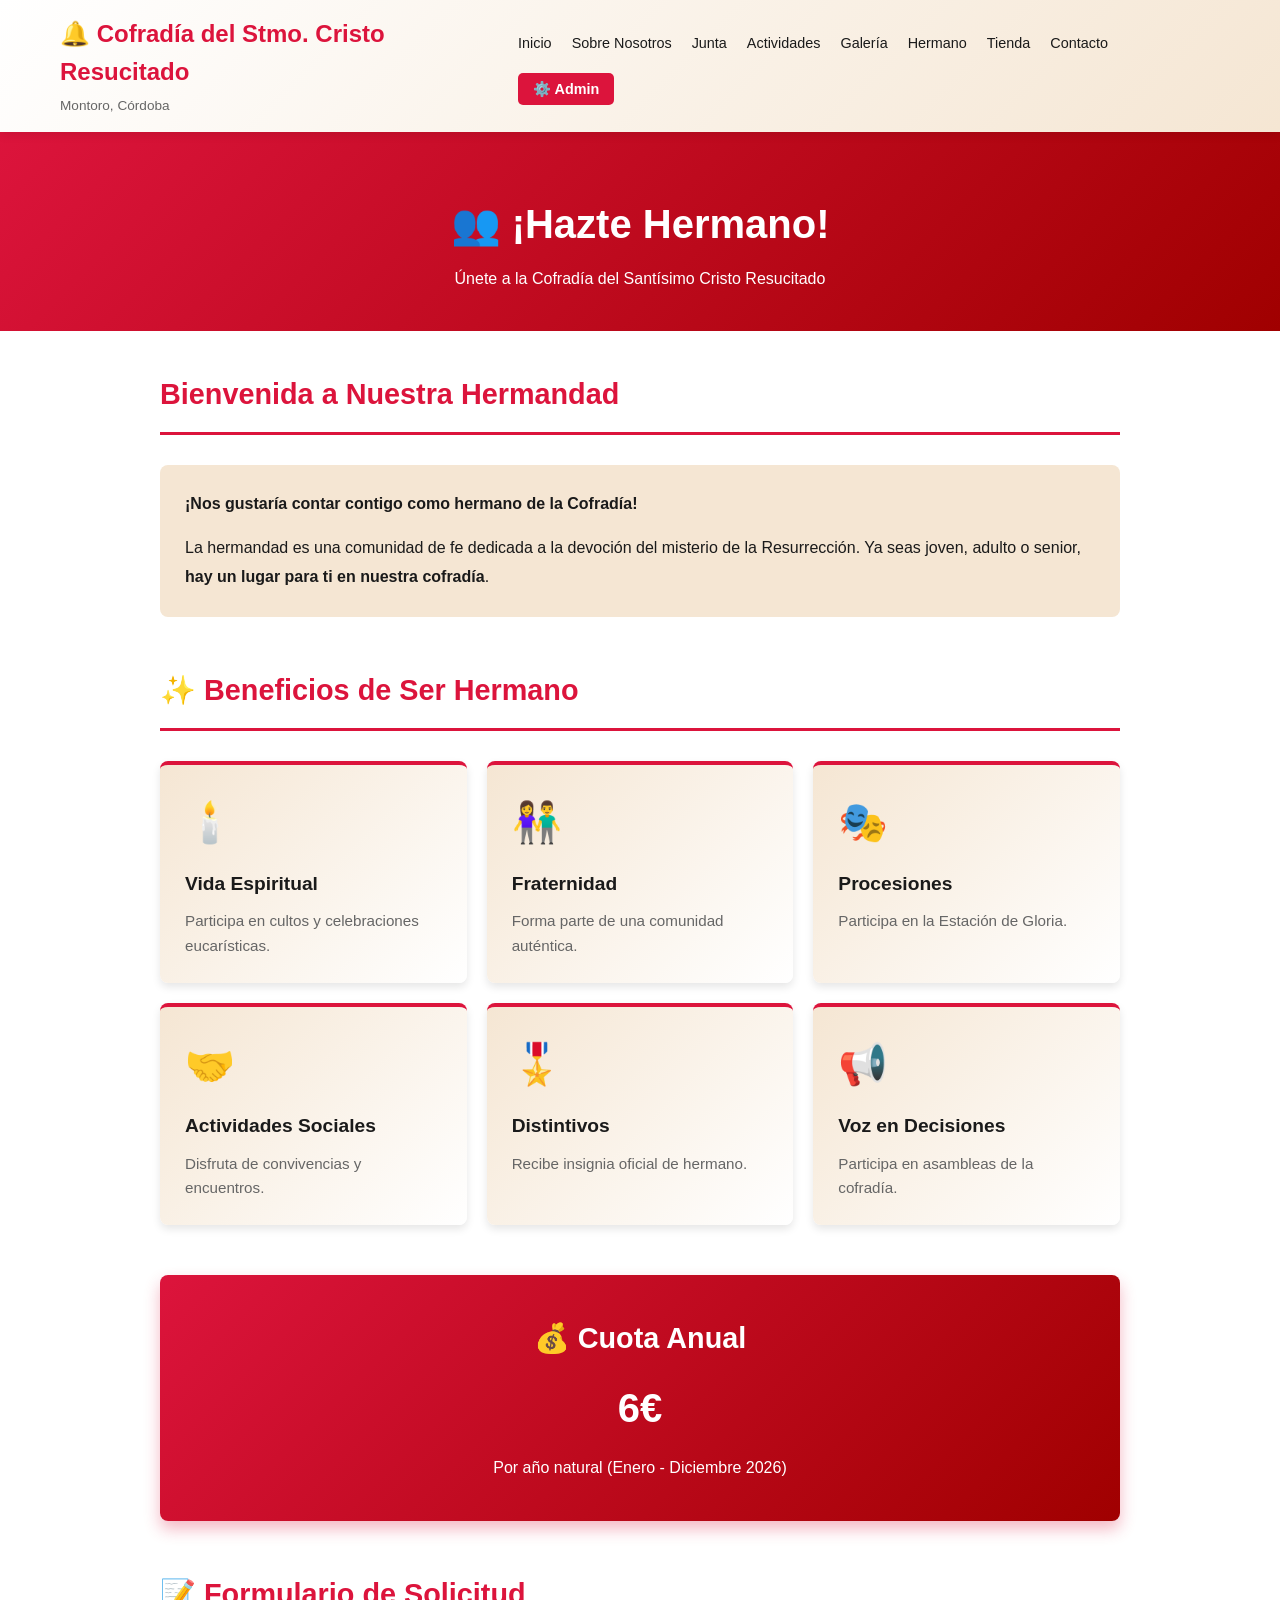
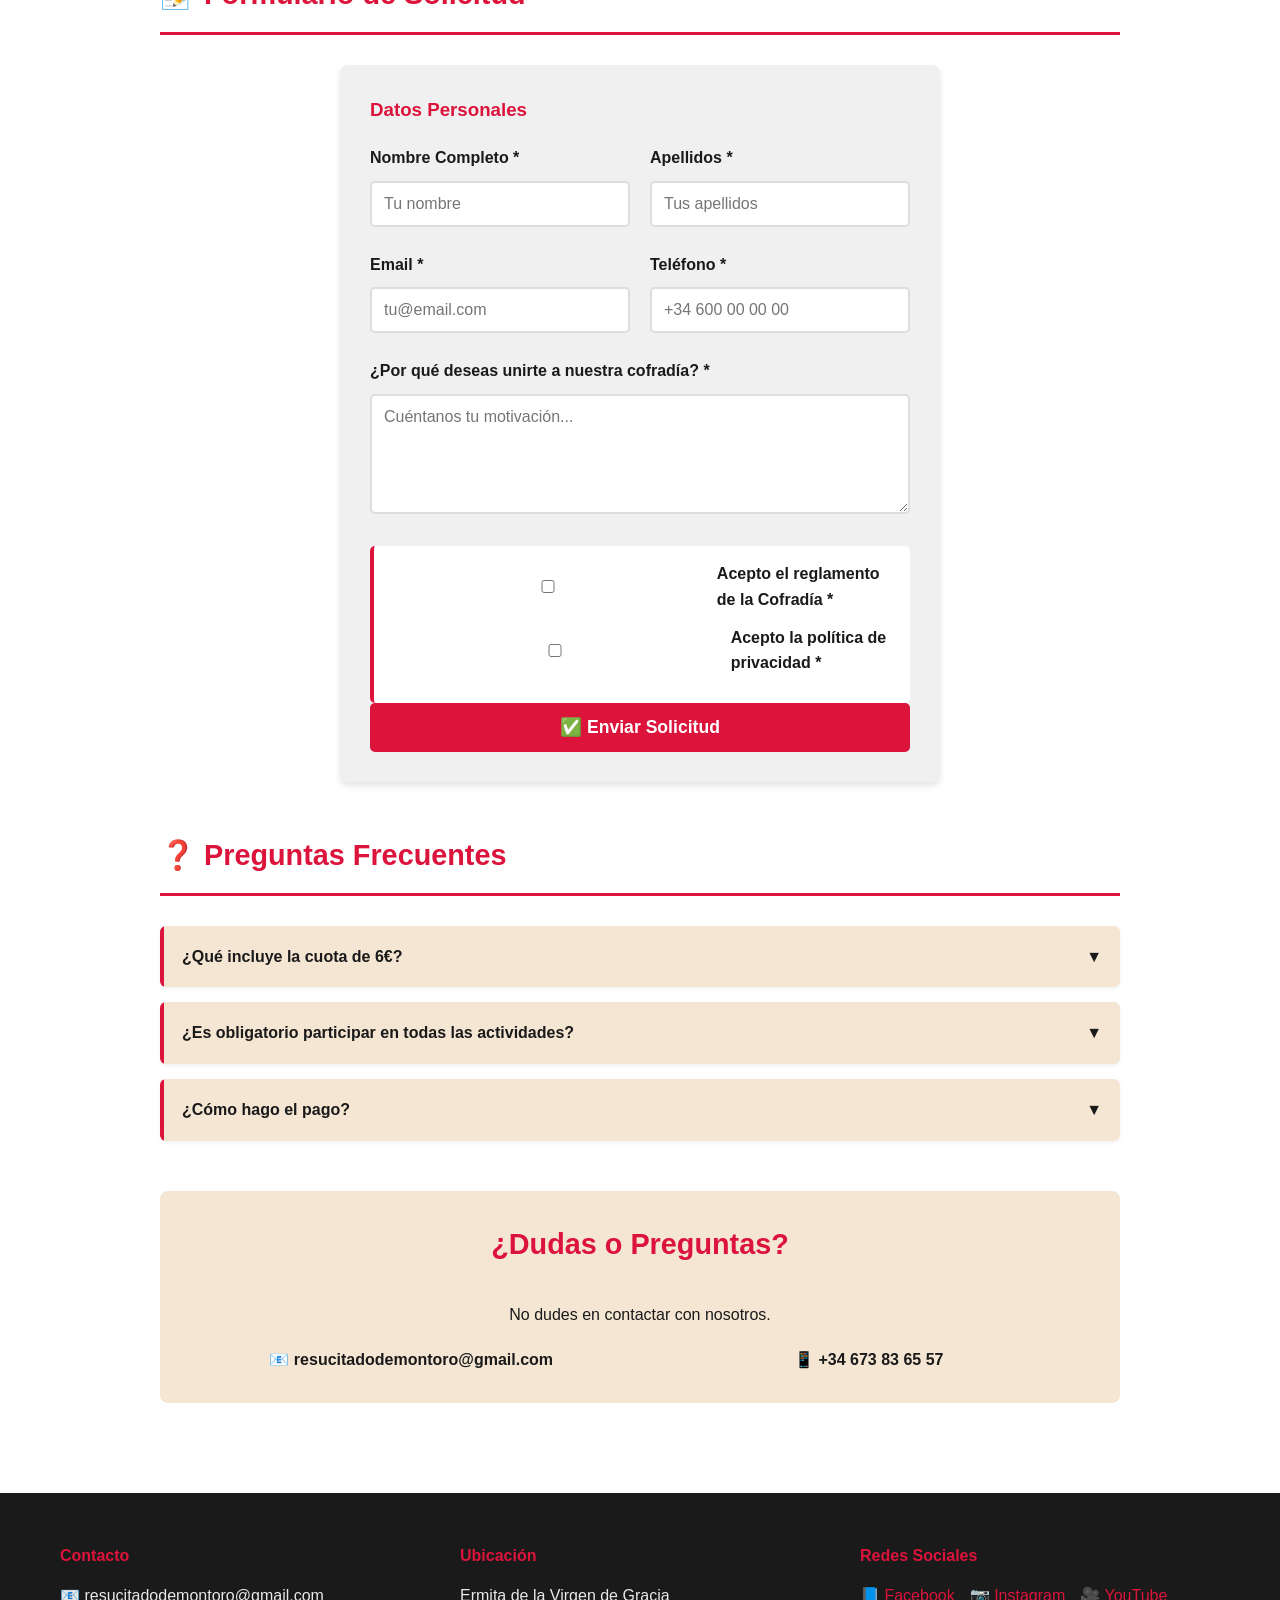
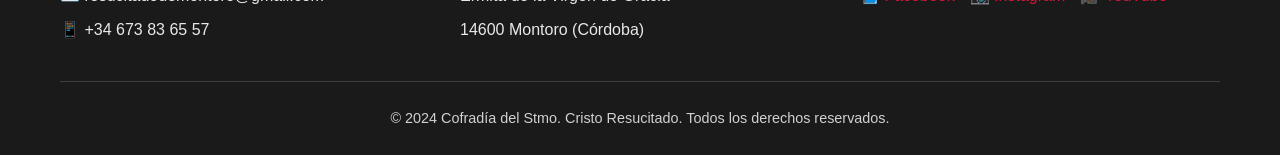
<file: pages/nuevo-hermano.html>
<!DOCTYPE html>
<html lang="es">
<head>
    <meta charset="UTF-8">
    <meta name="viewport" content="width=device-width, initial-scale=1.0">
    <title>Nuevo Hermano | Cofradía del Stmo. Cristo Resucitado</title>
    <link rel="stylesheet" href="../css/style.css">
    <link rel="stylesheet" href="../css/responsive.css">
    <style>
        .nuevo-hermano-section {
            margin-bottom: 50px;
        }

        .nuevo-hermano-section h2 {
            color: var(--color-rojo);
            margin-bottom: 30px;
            font-size: 1.8em;
            border-bottom: 3px solid var(--color-rojo);
            padding-bottom: 15px;
        }

        .beneficios-grid {
            display: grid;
            grid-template-columns: repeat(auto-fit, minmax(280px, 1fr));
            gap: 20px;
            margin-bottom: 40px;
        }

        .beneficio-card {
            background: linear-gradient(135deg, var(--color-marfil) 0%, #ffffff 100%);
            padding: 25px;
            border-radius: 8px;
            box-shadow: 0 4px 8px rgba(0, 0, 0, 0.1);
            border-top: 4px solid var(--color-rojo);
            transition: all 0.3s ease;
        }

        .beneficio-card:hover {
            transform: translateY(-5px);
            box-shadow: 0 8px 16px rgba(220, 20, 60, 0.15);
        }

        .beneficio-emoji {
            font-size: 2.5em;
            margin-bottom: 15px;
        }

        .beneficio-titulo {
            font-size: 1.2em;
            font-weight: 600;
            color: var(--color-negro);
            margin-bottom: 10px;
        }

        .beneficio-desc {
            color: var(--color-gris-oscuro);
            font-size: 0.95em;
            line-height: 1.6;
        }

        .cuota-info {
            background: linear-gradient(135deg, var(--color-rojo) 0%, #a00000 100%);
            color: var(--color-blanco);
            padding: 40px;
            border-radius: 8px;
            text-align: center;
            margin-bottom: 30px;
            box-shadow: 0 8px 16px rgba(220, 20, 60, 0.3);
        }

        .cuota-info h3 {
            font-size: 1.8em;
            margin-bottom: 15px;
        }

        .cuota-amount {
            font-size: 2.5em;
            font-weight: 700;
            margin-bottom: 15px;
        }

        .formulario-section {
            background: var(--color-gris);
            padding: 30px;
            border-radius: 8px;
            margin-bottom: 30px;
        }

        .form-group {
            margin-bottom: 25px;
        }

        .form-group label {
            display: block;
            margin-bottom: 10px;
            font-weight: 600;
            color: var(--color-negro);
        }

        .form-group input,
        .form-group textarea,
        .form-group select {
            width: 100%;
            padding: 12px;
            border: 2px solid #ddd;
            border-radius: 5px;
            font-size: 1em;
            font-family: inherit;
        }

        .form-group input:focus,
        .form-group textarea:focus {
            outline: none;
            border-color: var(--color-rojo);
            box-shadow: 0 0 5px rgba(220, 20, 60, 0.3);
        }

        .form-row {
            display: grid;
            grid-template-columns: repeat(auto-fit, minmax(250px, 1fr));
            gap: 20px;
        }

        .checkbox-group {
            margin-top: 15px;
            padding: 15px;
            background: var(--color-blanco);
            border-radius: 5px;
            border-left: 4px solid var(--color-rojo);
        }

        .checkbox-group label {
            display: flex;
            align-items: center;
            gap: 10px;
            margin-bottom: 12px;
            cursor: pointer;
        }

        .btn-submit {
            background: var(--color-rojo);
            color: var(--color-blanco);
            padding: 14px 40px;
            border: none;
            border-radius: 5px;
            font-size: 1.1em;
            font-weight: 700;
            cursor: pointer;
            transition: all 0.3s ease;
            width: 100%;
        }

        .btn-submit:hover {
            background: darkred;
        }

        .faq-item {
            background: var(--color-blanco);
            margin-bottom: 15px;
            border-radius: 6px;
            overflow: hidden;
            box-shadow: 0 2px 4px rgba(0, 0, 0, 0.05);
        }

        .faq-pregunta {
            background: var(--color-marfil);
            padding: 18px;
            cursor: pointer;
            font-weight: 600;
            color: var(--color-negro);
            display: flex;
            justify-content: space-between;
            align-items: center;
            border-left: 4px solid var(--color-rojo);
        }

        .faq-respuesta {
            padding: 20px;
            color: var(--color-gris-oscuro);
            display: none;
            border-top: 1px solid #eee;
        }

        .faq-respuesta.activa {
            display: block;
        }

        @media (max-width: 768px) {
            .form-row {
                grid-template-columns: 1fr;
            }
        }
    </style>
</head>
<body>
    <!-- HEADER -->
    <header class="header">
        <div class="container">
            <div class="header-content">
                <div class="logo">
                    <div class="logo-text">
                        <h1>🔔 Cofradía del Stmo. Cristo Resucitado</h1>
                        <p>Montoro, Córdoba</p>
                    </div>
                </div>
                <nav class="nav">
                    <ul class="nav-menu">
                        <li><a href="../index.html" class="nav-link">Inicio</a></li>
                        <li><a href="sobre.html" class="nav-link">Sobre Nosotros</a></li>
                        <li><a href="junta.html" class="nav-link">Junta</a></li>
                        <li><a href="actividades.html" class="nav-link">Actividades</a></li>
                        <li><a href="galeria.html" class="nav-link">Galería</a></li>
                        <li><a href="nuevo-hermano.html" class="nav-link">Hermano</a></li>
                        <li><a href="tienda.html" class="nav-link">Tienda</a></li>
                        <li><a href="contacto.html" class="nav-link">Contacto</a></li>
                        <li><a href="../admin/index.html" class="nav-link admin-link">⚙️ Admin</a></li>
                    </ul>
                    <div class="hamburger" id="hamburger">
                        <span></span>
                        <span></span>
                        <span></span>
                    </div>
                </nav>
            </div>
        </div>
    </header>

    <!-- HERO PAGE -->
    <section class="page-hero">
        <h1>👥 ¡Hazte Hermano!</h1>
        <p>Únete a la Cofradía del Santísimo Cristo Resucitado</p>
    </section>

    <!-- CONTENIDO -->
    <div class="page-content">
        <!-- PRESENTACIÓN -->
        <section class="nuevo-hermano-section">
            <h2>Bienvenida a Nuestra Hermandad</h2>
            <div style="background: var(--color-marfil); padding: 25px; border-radius: 8px; line-height: 1.8;">
                <p style="margin-bottom: 15px;">
                    <strong>¡Nos gustaría contar contigo como hermano de la Cofradía!</strong>
                </p>
                <p>
                    La hermandad es una comunidad de fe dedicada a la devoción del misterio de la Resurrección. Ya seas joven, adulto o senior, <strong>hay un lugar para ti en nuestra cofradía</strong>.
                </p>
            </div>
        </section>

        <!-- BENEFICIOS -->
        <section class="nuevo-hermano-section">
            <h2>✨ Beneficios de Ser Hermano</h2>
            <div class="beneficios-grid">
                <div class="beneficio-card">
                    <div class="beneficio-emoji">🕯️</div>
                    <div class="beneficio-titulo">Vida Espiritual</div>
                    <div class="beneficio-desc">Participa en cultos y celebraciones eucarísticas.</div>
                </div>
                <div class="beneficio-card">
                    <div class="beneficio-emoji">👫</div>
                    <div class="beneficio-titulo">Fraternidad</div>
                    <div class="beneficio-desc">Forma parte de una comunidad auténtica.</div>
                </div>
                <div class="beneficio-card">
                    <div class="beneficio-emoji">🎭</div>
                    <div class="beneficio-titulo">Procesiones</div>
                    <div class="beneficio-desc">Participa en la Estación de Gloria.</div>
                </div>
                <div class="beneficio-card">
                    <div class="beneficio-emoji">🤝</div>
                    <div class="beneficio-titulo">Actividades Sociales</div>
                    <div class="beneficio-desc">Disfruta de convivencias y encuentros.</div>
                </div>
                <div class="beneficio-card">
                    <div class="beneficio-emoji">🎖️</div>
                    <div class="beneficio-titulo">Distintivos</div>
                    <div class="beneficio-desc">Recibe insignia oficial de hermano.</div>
                </div>
                <div class="beneficio-card">
                    <div class="beneficio-emoji">📢</div>
                    <div class="beneficio-titulo">Voz en Decisiones</div>
                    <div class="beneficio-desc">Participa en asambleas de la cofradía.</div>
                </div>
            </div>
        </section>

        <!-- CUOTA -->
        <section class="nuevo-hermano-section">
            <div class="cuota-info">
                <h3>💰 Cuota Anual</h3>
                <div class="cuota-amount">6€</div>
                <p>Por año natural (Enero - Diciembre 2026)</p>
            </div>
        </section>

        <!-- FORMULARIO -->
        <section class="nuevo-hermano-section">
            <h2>📝 Formulario de Solicitud</h2>
            <form class="formulario-section" onsubmit="enviarFormulario(event)">
                <h3 style="color: var(--color-rojo); margin-bottom: 20px;">Datos Personales</h3>

                <div class="form-row">
                    <div class="form-group">
                        <label for="nombre">Nombre Completo *</label>
                        <input type="text" id="nombre" required placeholder="Tu nombre">
                    </div>
                    <div class="form-group">
                        <label for="apellidos">Apellidos *</label>
                        <input type="text" id="apellidos" required placeholder="Tus apellidos">
                    </div>
                </div>

                <div class="form-row">
                    <div class="form-group">
                        <label for="email">Email *</label>
                        <input type="email" id="email" required placeholder="tu@email.com">
                    </div>
                    <div class="form-group">
                        <label for="telefono">Teléfono *</label>
                        <input type="tel" id="telefono" required placeholder="+34 600 00 00 00">
                    </div>
                </div>

                <div class="form-group">
                    <label for="motivacion">¿Por qué deseas unirte a nuestra cofradía? *</label>
                    <textarea id="motivacion" required placeholder="Cuéntanos tu motivación..."></textarea>
                </div>

                <div class="checkbox-group">
                    <label>
                        <input type="checkbox" required>
                        Acepto el reglamento de la Cofradía *
                    </label>
                    <label>
                        <input type="checkbox" required>
                        Acepto la política de privacidad *
                    </label>
                </div>

                <button type="submit" class="btn-submit">✅ Enviar Solicitud</button>
            </form>
        </section>

        <!-- FAQ -->
        <section class="nuevo-hermano-section">
            <h2>❓ Preguntas Frecuentes</h2>

            <div class="faq-item">
                <div class="faq-pregunta" onclick="toggleFAQ(this)">
                    <span>¿Qué incluye la cuota de 6€?</span>
                    <span>▼</span>
                </div>
                <div class="faq-respuesta">
                    La cuota anual incluye tu afiliación, acceso a actividades y contribución al mantenimiento de la Ermita.
                </div>
            </div>

            <div class="faq-item">
                <div class="faq-pregunta" onclick="toggleFAQ(this)">
                    <span>¿Es obligatorio participar en todas las actividades?</span>
                    <span>▼</span>
                </div>
                <div class="faq-respuesta">
                    No. Tu participación es voluntaria. Animamos a participar en la Estación de Gloria del Domingo de Resurrección.
                </div>
            </div>

            <div class="faq-item">
                <div class="faq-pregunta" onclick="toggleFAQ(this)">
                    <span>¿Cómo hago el pago?</span>
                    <span>▼</span>
                </div>
                <div class="faq-respuesta">
                    Por transferencia bancaria. Recibirás los datos tras confirmar tu solicitud.
                </div>
            </div>
        </section>

        <!-- CONTACTO -->
        <section class="nuevo-hermano-section">
            <div style="background: var(--color-marfil); padding: 30px; border-radius: 8px; text-align: center;">
                <h2 style="color: var(--color-rojo); border: none; margin-bottom: 20px;">¿Dudas o Preguntas?</h2>
                <p style="margin-bottom: 20px;">No dudes en contactar con nosotros.</p>
                <div style="display: grid; grid-template-columns: repeat(auto-fit, minmax(150px, 1fr)); gap: 15px;">
                    <div>
                        <p><strong>📧 resucitadodemontoro@gmail.com</strong></p>
                    </div>
                    <div>
                        <p><strong>📱 +34 673 83 65 57</strong></p>
                    </div>
                </div>
            </div>
        </section>
    </div>

    <!-- FOOTER -->
    <footer class="footer">
        <div class="container">
            <div class="footer-content">
                <div class="footer-section">
                    <h4>Contacto</h4>
                    <p>📧 resucitadodemontoro@gmail.com</p>
                    <p>📱 +34 673 83 65 57</p>
                </div>
                <div class="footer-section">
                    <h4>Ubicación</h4>
                    <p>Ermita de la Virgen de Gracia</p>
                    <p>14600 Montoro (Córdoba)</p>
                </div>
                <div class="footer-section">
                    <h4>Redes Sociales</h4>
                    <div class="social-links">
                        <a href="#" class="social-link">📘 Facebook</a>
                        <a href="#" class="social-link">📷 Instagram</a>
                        <a href="#" class="social-link">🎥 YouTube</a>
                    </div>
                </div>
            </div>
            <div class="footer-bottom">
                <p>&copy; 2024 Cofradía del Stmo. Cristo Resucitado. Todos los derechos reservados.</p>
            </div>
        </div>
    </footer>

    <script>
        function enviarFormulario(event) {
            event.preventDefault();
            alert('✅ Solicitud enviada correctamente. Te contactaremos pronto con los datos para realizar la transferencia de 6€.');
            event.target.reset();
        }

        function toggleFAQ(element) {
            const respuesta = element.nextElementSibling;
            document.querySelectorAll('.faq-respuesta').forEach(r => {
                if (r !== respuesta) r.classList.remove('activa');
            });
            respuesta.classList.toggle('activa');
        }
    </script>
</body>
</html>
</file>
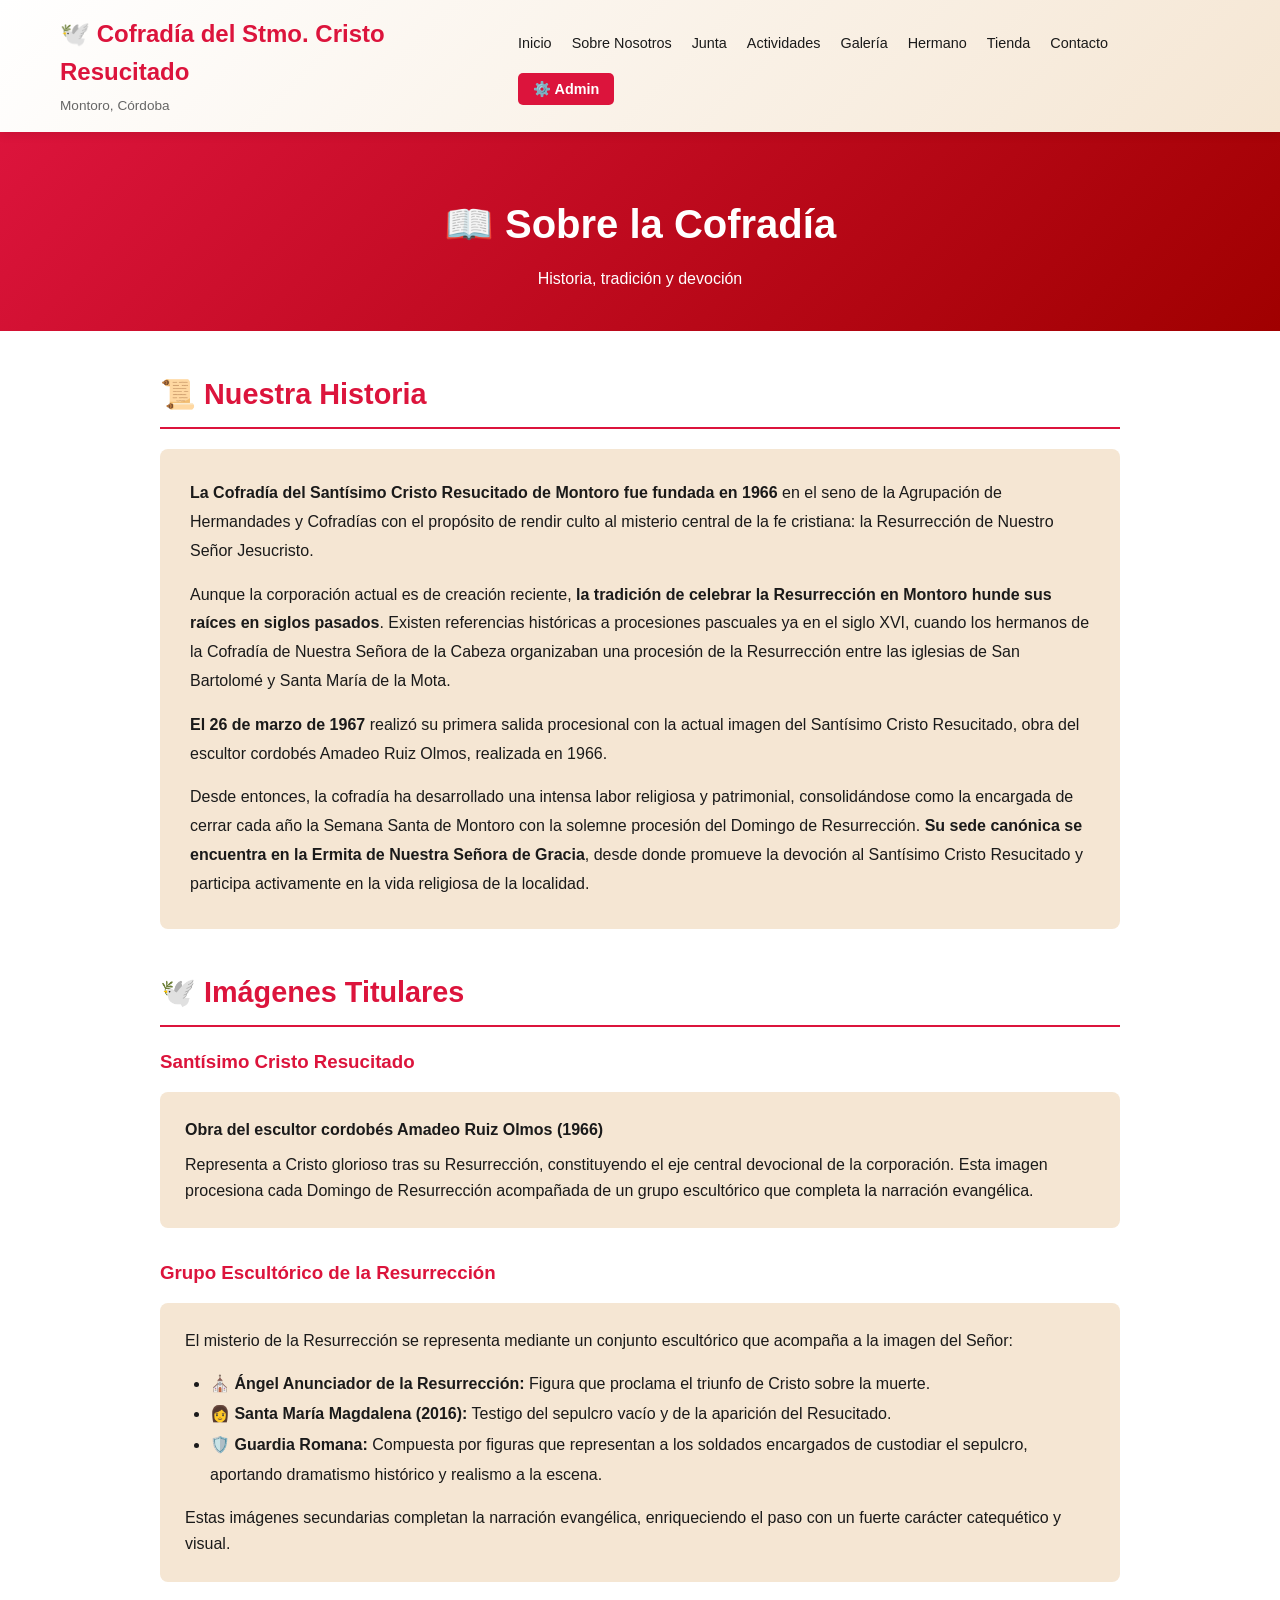
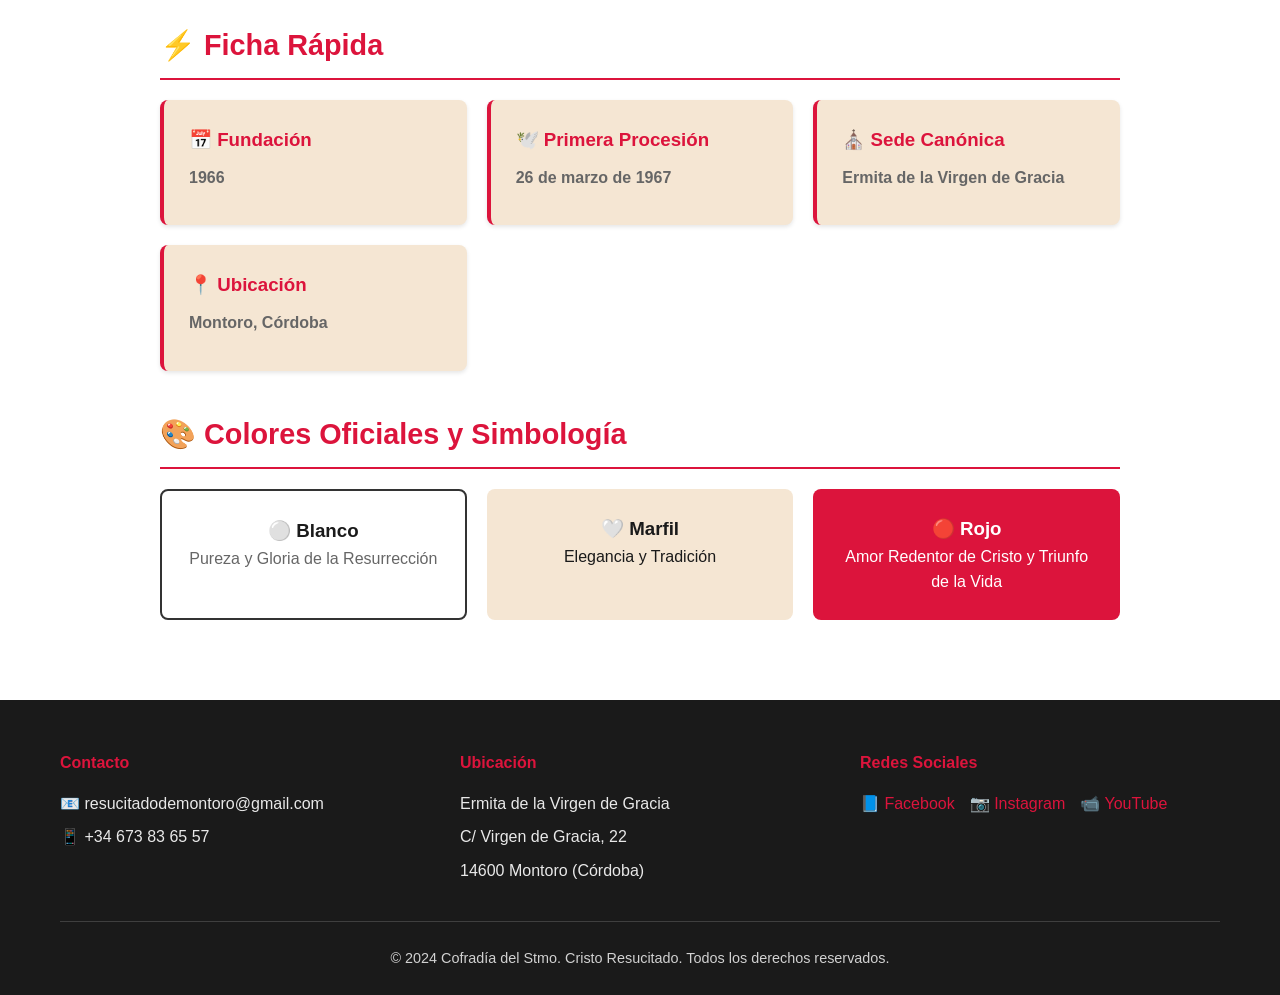
<file: pages/sobre.html>
<!DOCTYPE html>
<html lang="es">
<head>
    <meta charset="UTF-8">
    <meta name="viewport" content="width=device-width, initial-scale=1.0">
    <title>Sobre Nosotros | Cofradía del Stmo. Cristo Resucitado</title>
    <link rel="stylesheet" href="../css/style.css">
    <link rel="stylesheet" href="../css/responsive.css">
</head>
<body>
    <!-- HEADER -->
    <header class="header">
        <div class="container">
            <div class="header-content">
                <div class="logo">
                    <div class="logo-text">
                        <h1>🕊️ Cofradía del Stmo. Cristo Resucitado</h1>
                        <p>Montoro, Córdoba</p>
                    </div>
                </div>
                <nav class="nav">
                    <ul class="nav-menu">
                        <li><a href="../index.html" class="nav-link">Inicio</a></li>
                        <li><a href="sobre.html" class="nav-link">Sobre Nosotros</a></li>
                        <li><a href="junta.html" class="nav-link">Junta</a></li>
                        <li><a href="actividades.html" class="nav-link">Actividades</a></li>
                        <li><a href="galeria.html" class="nav-link">Galería</a></li>
                        <li><a href="nuevo-hermano.html" class="nav-link">Hermano</a></li>
                        <li><a href="tienda.html" class="nav-link">Tienda</a></li>
                        <li><a href="contacto.html" class="nav-link">Contacto</a></li>
                        <li><a href="../admin/index.html" class="nav-link admin-link">⚙️ Admin</a></li>
                    </ul>
                    <div class="hamburger" id="hamburger">
                        <span></span>
                        <span></span>
                        <span></span>
                    </div>
                </nav>
            </div>
        </div>
    </header>

    <!-- HERO PAGE -->
    <section class="page-hero">
        <h1>📖 Sobre la Cofradía</h1>
        <p>Historia, tradición y devoción</p>
    </section>

    <!-- CONTENIDO -->
    <div class="page-content">
        <!-- HISTORIA -->
        <section class="page-section">
            <h2>📜 Nuestra Historia</h2>
            <div style="background: var(--color-marfil); padding: 30px; border-radius: 8px; line-height: 1.8;">
                <p style="margin-bottom: 15px;">
                    <strong>La Cofradía del Santísimo Cristo Resucitado de Montoro fue fundada en 1966</strong> en el seno de la Agrupación de Hermandades y Cofradías con el propósito de rendir culto al misterio central de la fe cristiana: la Resurrección de Nuestro Señor Jesucristo.
                </p>
                <p style="margin-bottom: 15px;">
                    Aunque la corporación actual es de creación reciente, <strong>la tradición de celebrar la Resurrección en Montoro hunde sus raíces en siglos pasados</strong>. Existen referencias históricas a procesiones pascuales ya en el siglo XVI, cuando los hermanos de la Cofradía de Nuestra Señora de la Cabeza organizaban una procesión de la Resurrección entre las iglesias de San Bartolomé y Santa María de la Mota.
                </p>
                <p style="margin-bottom: 15px;">
                    <strong>El 26 de marzo de 1967</strong> realizó su primera salida procesional con la actual imagen del Santísimo Cristo Resucitado, obra del escultor cordobés Amadeo Ruiz Olmos, realizada en 1966.
                </p>
                <p>
                    Desde entonces, la cofradía ha desarrollado una intensa labor religiosa y patrimonial, consolidándose como la encargada de cerrar cada año la Semana Santa de Montoro con la solemne procesión del Domingo de Resurrección. <strong>Su sede canónica se encuentra en la Ermita de Nuestra Señora de Gracia</strong>, desde donde promueve la devoción al Santísimo Cristo Resucitado y participa activamente en la vida religiosa de la localidad.
                </p>
            </div>
        </section>

        <!-- IMÁGENES TITULARES -->
        <section class="page-section">
            <h2>🕊️ Imágenes Titulares</h2>

            <div style="margin-bottom: 30px;">
                <h3 style="color: var(--color-rojo); margin-bottom: 15px;">Santísimo Cristo Resucitado</h3>
                <div style="background: var(--color-marfil); padding: 25px; border-radius: 8px;">
                    <p style="margin-bottom: 10px;">
                        <strong>Obra del escultor cordobés Amadeo Ruiz Olmos (1966)</strong>
                    </p>
                    <p>
                        Representa a Cristo glorioso tras su Resurrección, constituyendo el eje central devocional de la corporación. Esta imagen procesiona cada Domingo de Resurrección acompañada de un grupo escultórico que completa la narración evangélica.
                    </p>
                </div>
            </div>

            <div>
                <h3 style="color: var(--color-rojo); margin-bottom: 15px;">Grupo Escultórico de la Resurrección</h3>
                <div style="background: var(--color-marfil); padding: 25px; border-radius: 8px;">
                    <p style="margin-bottom: 15px;">
                        El misterio de la Resurrección se representa mediante un conjunto escultórico que acompaña a la imagen del Señor:
                    </p>
                    <ul style="margin-left: 25px; line-height: 1.9;">
                        <li><strong>⛪ Ángel Anunciador de la Resurrección:</strong> Figura que proclama el triunfo de Cristo sobre la muerte.</li>
                        <li><strong>👩 Santa María Magdalena (2016):</strong> Testigo del sepulcro vacío y de la aparición del Resucitado.</li>
                        <li><strong>🛡️ Guardia Romana:</strong> Compuesta por figuras que representan a los soldados encargados de custodiar el sepulcro, aportando dramatismo histórico y realismo a la escena.</li>
                    </ul>
                    <p style="margin-top: 15px;">
                        Estas imágenes secundarias completan la narración evangélica, enriqueciendo el paso con un fuerte carácter catequético y visual.
                    </p>
                </div>
            </div>
        </section>

        <!-- INFORMACIÓN RÁPIDA -->
        <section class="page-section">
            <h2>⚡ Ficha Rápida</h2>
            <div class="card-grid">
                <div class="card">
                    <h3>📅 Fundación</h3>
                    <p><strong>1966</strong></p>
                </div>
                <div class="card">
                    <h3>🕊️ Primera Procesión</h3>
                    <p><strong>26 de marzo de 1967</strong></p>
                </div>
                <div class="card">
                    <h3>⛪ Sede Canónica</h3>
                    <p><strong>Ermita de la Virgen de Gracia</strong></p>
                </div>
                <div class="card">
                    <h3>📍 Ubicación</h3>
                    <p><strong>Montoro, Córdoba</strong></p>
                </div>
            </div>
        </section>

        <!-- COLORES Y SIMBOLOGÍA -->
        <section class="page-section">
            <h2>🎨 Colores Oficiales y Simbología</h2>
            <div class="card-grid">
                <div style="background: #FFFFFF; border: 2px solid #333; padding: 25px; border-radius: 8px; text-align: center;">
                    <h3>⚪ Blanco</h3>
                    <p style="color: var(--color-gris-oscuro);">Pureza y Gloria de la Resurrección</p>
                </div>
                <div style="background: #F5E6D3; padding: 25px; border-radius: 8px; text-align: center;">
                    <h3>🤍 Marfil</h3>
                    <p>Elegancia y Tradición</p>
                </div>
                <div style="background: #DC143C; color: white; padding: 25px; border-radius: 8px; text-align: center;">
                    <h3>🔴 Rojo</h3>
                    <p>Amor Redentor de Cristo y Triunfo de la Vida</p>
                </div>
            </div>
        </section>
    </div>

    <!-- FOOTER -->
    <footer class="footer">
        <div class="container">
            <div class="footer-content">
                <div class="footer-section">
                    <h4>Contacto</h4>
                    <p>📧 resucitadodemontoro@gmail.com</p>
                    <p>📱 +34 673 83 65 57</p>
                </div>
                <div class="footer-section">
                    <h4>Ubicación</h4>
                    <p>Ermita de la Virgen de Gracia</p>
                    <p>C/ Virgen de Gracia, 22</p>
                    <p>14600 Montoro (Córdoba)</p>
                </div>
                <div class="footer-section">
                    <h4>Redes Sociales</h4>
                    <div class="social-links">
                        <a href="#" class="social-link">📘 Facebook</a>
                        <a href="#" class="social-link">📷 Instagram</a>
                        <a href="#" class="social-link">📹 YouTube</a>
                    </div>
                </div>
            </div>
            <div class="footer-bottom">
                <p>&copy; 2024 Cofradía del Stmo. Cristo Resucitado. Todos los derechos reservados.</p>
            </div>
        </div>
    </footer>

    <script src="../js/main.js"></script>
</body>
</html>
</file>
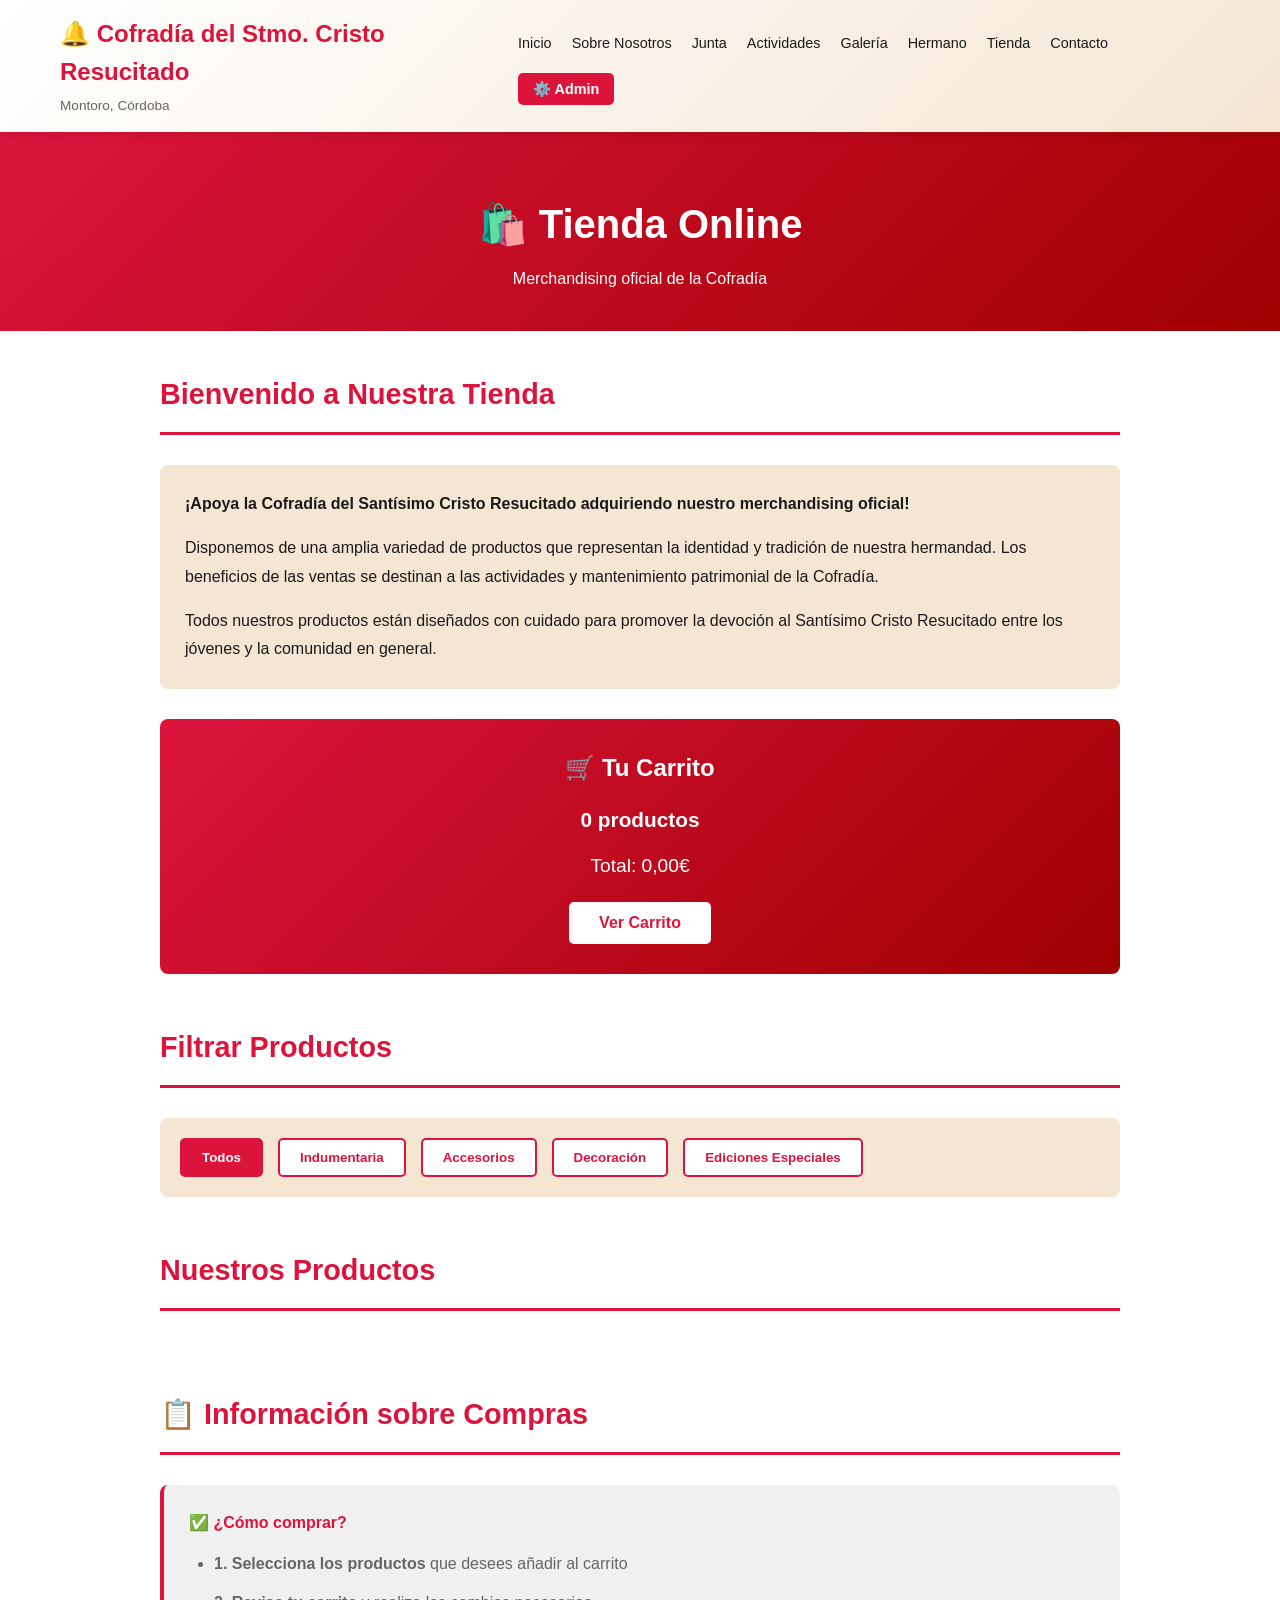
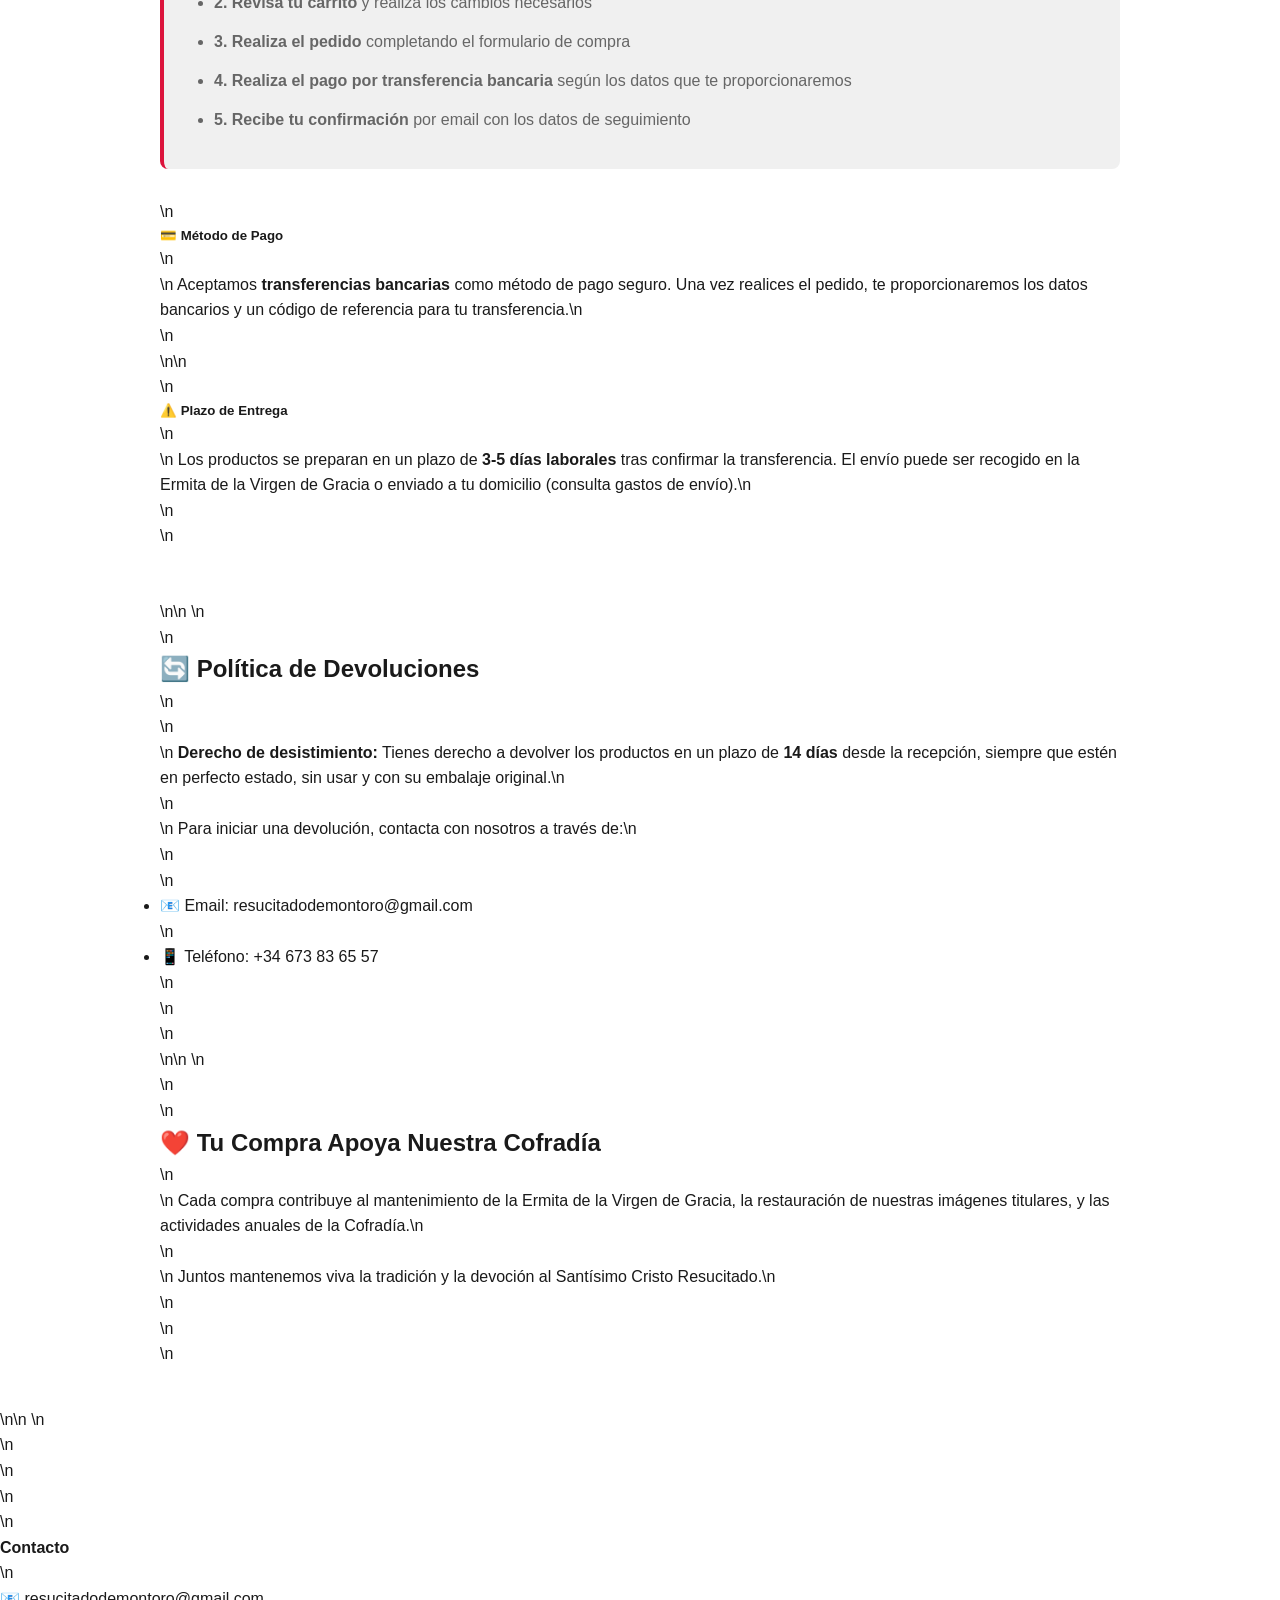
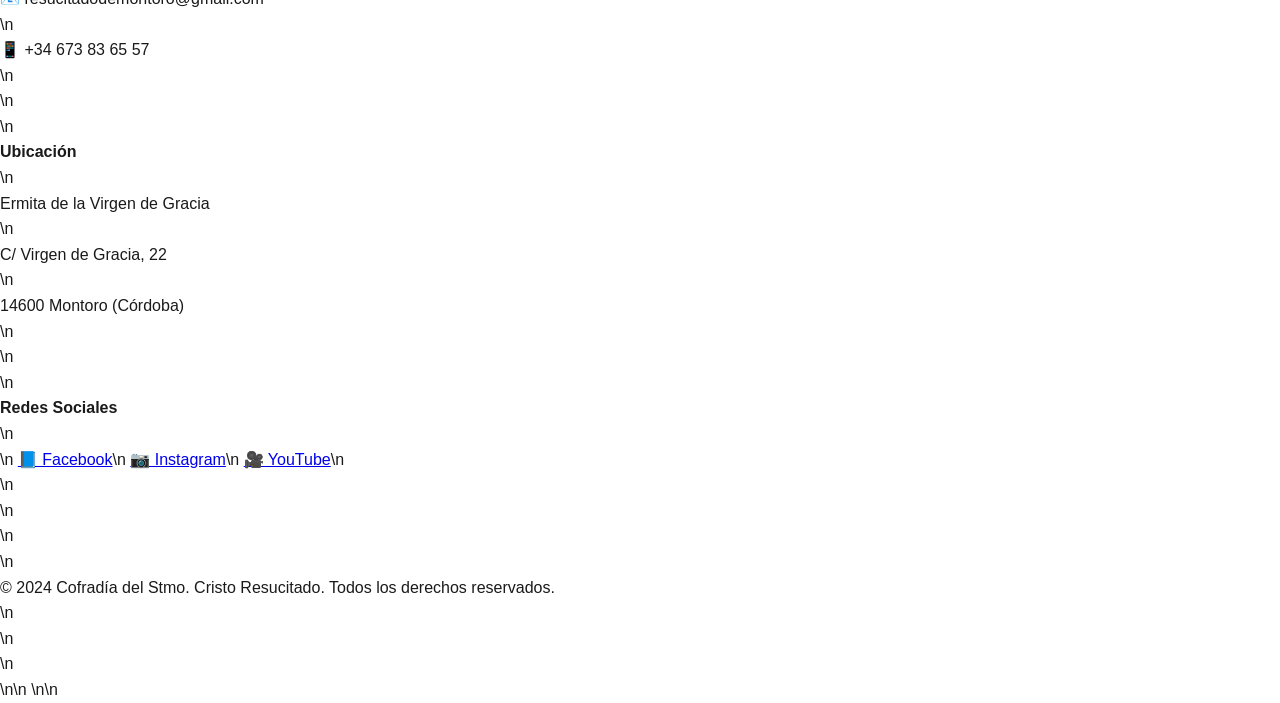
<file: pages/tienda.html>
<!DOCTYPE html>
<html lang="es">
<head>
    <meta charset="UTF-8">
    <meta name="viewport" content="width=device-width, initial-scale=1.0">
    <title>Tienda Online | Cofradía del Stmo. Cristo Resucitado</title>
    <link rel="stylesheet" href="../css/style.css">
    <link rel="stylesheet" href="../css/responsive.css">
    <style>
        .tienda-section {
            margin-bottom: 50px;
        }

        .tienda-section h2 {
            color: var(--color-rojo);
            margin-bottom: 30px;
            font-size: 1.8em;
            border-bottom: 3px solid var(--color-rojo);
            padding-bottom: 15px;
        }

        .filtros-tienda {
            background: var(--color-marfil);
            padding: 20px;
            border-radius: 8px;
            margin-bottom: 30px;
            display: flex;
            gap: 15px;
            flex-wrap: wrap;
            align-items: center;
        }

        .filtro-btn {
            padding: 10px 20px;
            border: 2px solid var(--color-rojo);
            background: var(--color-blanco);
            color: var(--color-rojo);
            border-radius: 5px;
            cursor: pointer;
            font-weight: 600;
            transition: all 0.3s ease;
        }

        .filtro-btn:hover,
        .filtro-btn.active {
            background: var(--color-rojo);
            color: var(--color-blanco);
        }

        .productos-grid {
            display: grid;
            grid-template-columns: repeat(auto-fill, minmax(280px, 1fr));
            gap: 25px;
            margin-bottom: 40px;
        }

        .producto-card {
            background: var(--color-blanco);
            border-radius: 8px;
            overflow: hidden;
            box-shadow: 0 4px 8px rgba(0, 0, 0, 0.1);
            transition: all 0.3s ease;
            border-top: 4px solid var(--color-rojo);
        }

        .producto-card:hover {
            transform: translateY(-8px);
            box-shadow: 0 12px 24px rgba(220, 20, 60, 0.2);
        }

        .producto-imagen {
            width: 100%;
            height: 250px;
            background: linear-gradient(135deg, var(--color-marfil) 0%, #ffffff 100%);
            display: flex;
            align-items: center;
            justify-content: center;
            font-size: 4em;
            border-bottom: 2px solid var(--color-gris);
        }

        .producto-info {
            padding: 20px;
        }

        .producto-categoria {
            color: var(--color-rojo);
            font-size: 0.8em;
            text-transform: uppercase;
            font-weight: 700;
            letter-spacing: 1px;
            margin-bottom: 8px;
        }

        .producto-nombre {
            font-size: 1.2em;
            font-weight: 600;
            color: var(--color-negro);
            margin-bottom: 8px;
        }

        .producto-descripcion {
            color: var(--color-gris-oscuro);
            font-size: 0.9em;
            margin-bottom: 15px;
            line-height: 1.5;
        }

        .producto-precio {
            display: flex;
            align-items: center;
            justify-content: space-between;
            margin-bottom: 15px;
        }

        .precio {
            font-size: 1.4em;
            font-weight: 700;
            color: var(--color-rojo);
        }

        .stock-info {
            font-size: 0.85em;
            color: var(--color-gris-oscuro);
        }

        .stock-disponible {
            color: #28a745;
            font-weight: 600;
        }

        .stock-agotado {
            color: #dc3545;
            font-weight: 600;
        }

        .producto-acciones {
            display: flex;
            gap: 10px;
        }

        .btn-agregar {
            flex: 1;
            padding: 12px;
            background: var(--color-rojo);
            color: var(--color-blanco);
            border: none;
            border-radius: 5px;
            font-weight: 600;
            cursor: pointer;
            transition: all 0.3s ease;
        }

        .btn-agregar:hover:not(:disabled) {
            background: darkred;
            transform: translateY(-2px);
        }

        .btn-agregar:disabled {
            background: #ccc;
            cursor: not-allowed;
        }

        .btn-detalles {
            padding: 12px 20px;
            background: var(--color-marfil);
            color: var(--color-rojo);
            border: 2px solid var(--color-rojo);
            border-radius: 5px;
            font-weight: 600;
            cursor: pointer;
            transition: all 0.3s ease;
        }

        .btn-detalles:hover {
            background: var(--color-rojo);
            color: var(--color-blanco);
        }

        .carrito-info {
            background: linear-gradient(135deg, var(--color-rojo) 0%, #a00000 100%);
            color: var(--color-blanco);
            padding: 30px;
            border-radius: 8px;
            margin-bottom: 30px;
            text-align: center;
        }

        .carrito-info h3 {
            font-size: 1.5em;
            margin-bottom: 15px;
        }

        .carrito-count {
            font-size: 1.3em;
            font-weight: 700;
            margin-bottom: 15px;
        }

        .carrito-total {
            font-size: 1.2em;
            margin-bottom: 20px;
        }

        .btn-carrito {
            padding: 12px 30px;
            background: var(--color-blanco);
            color: var(--color-rojo);
            border: none;
            border-radius: 5px;
            font-weight: 600;
            cursor: pointer;
            transition: all 0.3s ease;
            font-size: 1em;
        }

        .btn-carrito:hover {
            background: var(--color-marfil);
        }

        .info-compra {
            background: var(--color-gris);
            padding: 25px;
            border-radius: 8px;
            margin-bottom: 30px;
            border-left: 4px solid var(--color-rojo);
        }

        .info-compra h4 {
            color: var(--color-rojo);
            margin-bottom: 15px;
            font-weight: 700;
        }

        .info-compra ul {
            margin-left: 25px;
            line-height: 1.8;
        }

        .info-compra li {
            margin-bottom: 10px;
            color: var(--color-gris-oscuro);
        }

        .info-pago {
            background: #f0f8ff;
            border-left: 4px solid #4169e1;
            padding: 20px;
            border-radius: 6px;
            margin: 15px 0;
        }

        .info-pago h5 {
            color: #4169e1;
            margin-bottom: 10px;
            font-weight: 700;
        }

        .info-pago p {
            color: var(--color-gris-oscuro);
            font-size: 0.95em;
        }

        .categoria-badge {
            display: inline-block;
            padding: 8px 15px;
            background: var(--color-marfil);
            color: var(--color-rojo);
            border-radius: 20px;
            font-size: 0.85em;
            font-weight: 600;
            margin: 5px;
        }

        @media (max-width: 768px) {
            .productos-grid {
                grid-template-columns: repeat(auto-fill, minmax(200px, 1fr));
            }

            .filtros-tienda {
                flex-direction: column;
            }

            .filtro-btn {
                width: 100%;
            }
        }
    </style>
</head>
<body>
    <!-- HEADER -->
    <header class="header">
        <div class="container">
            <div class="header-content">
                <div class="logo">
                    <div class="logo-text">
                        <h1>🔔 Cofradía del Stmo. Cristo Resucitado</h1>
                        <p>Montoro, Córdoba</p>
                    </div>
                </div>
                <nav class="nav">
                    <ul class="nav-menu">
                        <li><a href="../index.html" class="nav-link">Inicio</a></li>
                        <li><a href="sobre.html" class="nav-link">Sobre Nosotros</a></li>
                        <li><a href="junta.html" class="nav-link">Junta</a></li>
                        <li><a href="actividades.html" class="nav-link">Actividades</a></li>
                        <li><a href="galeria.html" class="nav-link">Galería</a></li>
                        <li><a href="nuevo-hermano.html" class="nav-link">Hermano</a></li>
                        <li><a href="tienda.html" class="nav-link">Tienda</a></li>
                        <li><a href="contacto.html" class="nav-link">Contacto</a></li>
                        <li><a href="../admin/index.html" class="nav-link admin-link">⚙️ Admin</a></li>
                    </ul>
                    <div class="hamburger" id="hamburger">
                        <span></span>
                        <span></span>
                        <span></span>
                    </div>
                </nav>
            </div>
        </div>
    </header>

    <!-- HERO PAGE -->
    <section class="page-hero">
        <h1>🛍️ Tienda Online</h1>
        <p>Merchandising oficial de la Cofradía</p>
    </section>

    <!-- CONTENIDO -->
    <div class="page-content">
        <!-- PRESENTACIÓN DE LA TIENDA -->
        <section class="tienda-section">
            <h2>Bienvenido a Nuestra Tienda</h2>
            <div style="background: var(--color-marfil); padding: 25px; border-radius: 8px; line-height: 1.8; margin-bottom: 30px;">
                <p style="margin-bottom: 15px;">
                    <strong>¡Apoya la Cofradía del Santísimo Cristo Resucitado adquiriendo nuestro merchandising oficial!</strong>
                </p>
                <p style="margin-bottom: 15px;">
                    Disponemos de una amplia variedad de productos que representan la identidad y tradición de nuestra hermandad. Los beneficios de las ventas se destinan a las actividades y mantenimiento patrimonial de la Cofradía.
                </p>
                <p>
                    Todos nuestros productos están diseñados con cuidado para promover la devoción al Santísimo Cristo Resucitado entre los jóvenes y la comunidad en general.
                </p>
            </div>

            <!-- CARRITO DE COMPRA FLOTANTE -->
            <div class="carrito-info" id="carrito-info">
                <h3>🛒 Tu Carrito</h3>
                <div class="carrito-count" id="carrito-count">0 productos</div>
                <div class="carrito-total" id="carrito-total">Total: 0,00€</div>
                <button class="btn-carrito" onclick="verCarrito()">Ver Carrito</button>
            </div>
        </section>

        <!-- FILTROS -->
        <section class="tienda-section">
            <h2>Filtrar Productos</h2>
            <div class="filtros-tienda">
                <button class="filtro-btn active" onclick="filtrarProductos('todos')">Todos</button>
                <button class="filtro-btn" onclick="filtrarProductos('indumentaria')">Indumentaria</button>
                <button class="filtro-btn" onclick="filtrarProductos('accesorios')">Accesorios</button>
                <button class="filtro-btn" onclick="filtrarProductos('decoracion')">Decoración</button>
                <button class="filtro-btn" onclick="filtrarProductos('ediciones')">Ediciones Especiales</button>
            </div>
        </section>

        <!-- PRODUCTOS -->
        <section class="tienda-section">
            <h2>Nuestros Productos</h2>
            <div class="productos-grid" id="productos-container">
                <!-- Se cargarán dinámicamente -->
            </div>
        </section>

        <!-- INFORMACIÓN DE COMPRA -->
        <section class="tienda-section">
            <h2>📋 Información sobre Compras</h2>
            <div class="info-compra">
                <h4>✅ ¿Cómo comprar?</h4>
                <ul>
                    <li><strong>1. Selecciona los productos</strong> que desees añadir al carrito</li>
                    <li><strong>2. Revisa tu carrito</strong> y realiza los cambios necesarios</li>
                    <li><strong>3. Realiza el pedido</strong> completando el formulario de compra</li>
                    <li><strong>4. Realiza el pago por transferencia bancaria</strong> según los datos que te proporcionaremos</li>
                    <li><strong>5. Recibe tu confirmación</strong> por email con los datos de seguimiento</li>
                </ul>
            </div>

            <div class=\"info-pago\">\n                <h5>💳 Método de Pago</h5>\n                <p>\n                    Aceptamos <strong>transferencias bancarias</strong> como método de pago seguro. Una vez realices el pedido, te proporcionaremos los datos bancarios y un código de referencia para tu transferencia.\n                </p>\n            </div>\n\n            <div style=\"background: #ffe6e6; border-left: 4px solid var(--color-rojo); padding: 20px; border-radius: 6px; margin: 15px 0;\">\n                <h5 style=\"color: var(--color-rojo); margin-bottom: 10px; font-weight: 700;\">⚠️ Plazo de Entrega</h5>\n                <p style=\"color: var(--color-gris-oscuro); font-size: 0.95em;\">\n                    Los productos se preparan en un plazo de <strong>3-5 días laborales</strong> tras confirmar la transferencia. El envío puede ser recogido en la Ermita de la Virgen de Gracia o enviado a tu domicilio (consulta gastos de envío).\n                </p>\n            </div>\n        </section>\n\n        <!-- POLÍTICA DE DEVOLUCIONES -->\n        <section class=\"tienda-section\">\n            <h2>🔄 Política de Devoluciones</h2>\n            <div style=\"background: var(--color-gris); padding: 25px; border-radius: 8px; line-height: 1.8;\">\n                <p style=\"margin-bottom: 15px;\">\n                    <strong>Derecho de desistimiento:</strong> Tienes derecho a devolver los productos en un plazo de <strong>14 días</strong> desde la recepción, siempre que estén en perfecto estado, sin usar y con su embalaje original.\n                </p>\n                <p style=\"margin-bottom: 15px;\">\n                    Para iniciar una devolución, contacta con nosotros a través de:\n                </p>\n                <ul style=\"margin-left: 25px;\">\n                    <li>📧 Email: resucitadodemontoro@gmail.com</li>\n                    <li>📱 Teléfono: +34 673 83 65 57</li>\n                </ul>\n            </div>\n        </section>\n\n        <!-- APOYO A LA COFRADÍA -->\n        <section class=\"tienda-section\">\n            <div style=\"background: linear-gradient(135deg, var(--color-rojo) 0%, #a00000 100%); color: var(--color-blanco); padding: 40px; border-radius: 8px; text-align: center;\">\n                <h2 style=\"color: var(--color-blanco); border: none; margin-bottom: 20px;\">❤️ Tu Compra Apoya Nuestra Cofradía</h2>\n                <p style=\"font-size: 1.1em; margin-bottom: 20px; opacity: 0.95;\">\n                    Cada compra contribuye al mantenimiento de la Ermita de la Virgen de Gracia, la restauración de nuestras imágenes titulares, y las actividades anuales de la Cofradía.\n                </p>\n                <p style=\"font-size: 1em; opacity: 0.9;\">\n                    Juntos mantenemos viva la tradición y la devoción al Santísimo Cristo Resucitado.\n                </p>\n            </div>\n        </section>\n    </div>\n\n    <!-- FOOTER -->\n    <footer class=\"footer\">\n        <div class=\"container\">\n            <div class=\"footer-content\">\n                <div class=\"footer-section\">\n                    <h4>Contacto</h4>\n                    <p>📧 resucitadodemontoro@gmail.com</p>\n                    <p>📱 +34 673 83 65 57</p>\n                </div>\n                <div class=\"footer-section\">\n                    <h4>Ubicación</h4>\n                    <p>Ermita de la Virgen de Gracia</p>\n                    <p>C/ Virgen de Gracia, 22</p>\n                    <p>14600 Montoro (Córdoba)</p>\n                </div>\n                <div class=\"footer-section\">\n                    <h4>Redes Sociales</h4>\n                    <div class=\"social-links\">\n                        <a href=\"#\" class=\"social-link\">📘 Facebook</a>\n                        <a href=\"#\" class=\"social-link\">📷 Instagram</a>\n                        <a href=\"#\" class=\"social-link\">🎥 YouTube</a>\n                    </div>\n                </div>\n            </div>\n            <div class=\"footer-bottom\">\n                <p>&copy; 2024 Cofradía del Stmo. Cristo Resucitado. Todos los derechos reservados.</p>\n            </div>\n        </div>\n    </footer>\n\n    <script>\n        // Productos de ejemplo\n        const productos = [\n            {\n                id: 1,\n                nombre: \"Camiseta Oficial\",\n                categoria: \"indumentaria\",\n                precio: 15.00,\n                descripcion: \"Camiseta blanca con el escudo de la Cofradía bordado\",\n                emoji: \"👕\",\n                stock: 45\n            },\n            {\n                id: 2,\n                nombre: \"Gorra de Cofrade\",\n                categoria: \"accesorios\",\n                precio: 12.00,\n                descripcion: \"Gorra ajustable con el logo oficial de la Cofradía\",\n                emoji: \"🧢\",\n                stock: 30\n            },\n            {\n                id: 3,\n                nombre: \"Insignia de Cofrade\",\n                categoria: \"accesorios\",\n                precio: 8.50,\n                descripcion: \"Insignia esmaltada oficial para hermanos\",\n                emoji: \"🎖️\",\n                stock: 100\n            },\n            {\n                id: 4,\n                nombre: \"Sudadera con Capucha\",\n                categoria: \"indumentaria\",\n                precio: 28.00,\n                descripcion: \"Sudadera cómoda con diseño oficial de la Cofradía\",\n                emoji: \"🎽\",\n                stock: 20\n            },\n            {\n                id: 5,\n                nombre: \"Bandera de Cofradía\",\n                categoria: \"decoracion\",\n                precio: 35.00,\n                descripcion: \"Bandera oficial para manifestaciones y procesiones\",\n                emoji: \"🚩\",\n                stock: 8\n            },\n            {\n                id: 6,\n                nombre: \"Llavero Oficial\",\n                categoria: \"accesorios\",\n                precio: 5.00,\n                descripcion: \"Llavero con los colores oficiales de la Cofradía\",\n                emoji: \"🔑\",\n                stock: 150\n            },\n            {\n                id: 7,\n                nombre: \"Libro Conmemorativo\",\n                categoria: \"ediciones\",\n                precio: 25.00,\n                descripcion: \"Libro con historia y fotos de la Cofradía (Edición Limitada)\",\n                emoji: \"📚\",\n                stock: 12\n            },\n            {\n                id: 8,\n                nombre: \"Pulsera Cofrade\",\n                categoria: \"accesorios\",\n                precio: 6.00,\n                descripcion: \"Pulsera tejida con los colores rojo, blanco y marfil\",\n                emoji: \"⛓️\",\n                stock: 60\n            },\n            {\n                id: 9,\n                nombre: \"Botella Térmica\",\n                categoria: \"accesorios\",\n                precio: 18.00,\n                descripcion: \"Botella aislante con logo de la Cofradía\",\n                emoji: \"🧊\",\n                stock: 25\n            },\n            {\n                id: 10,\n                nombre: \"Estampilla Conmemorativa\",\n                categoria: \"ediciones\",\n                precio: 12.00,\n                descripcion: \"Estampilla de edición limitada Semana Santa 2026\",\n                emoji: \"📮\",\n                stock: 40\n            },\n            {\n                id: 11,\n                nombre: \"Medalla Cofrade\",\n                categoria: \"accesorios\",\n                precio: 14.00,\n                descripcion: \"Medalla de plata con la imagen del Cristo Resucitado\",\n                emoji: \"🏅\",\n                stock: 35\n            },\n            {\n                id: 12,\n                nombre: \"Mochila Escolar\",\n                categoria: \"indumentaria\",\n                precio: 22.00,\n                descripcion: \"Mochila resistente con diseño oficial de la Cofradía\",\n                emoji: \"🎒\",\n                stock: 18\n            }\n        ];\n\n        let carrito = [];\n        let filtroActual = 'todos';\n\n        // Función para filtrar productos\n        function filtrarProductos(categoria) {\n            filtroActual = categoria;\n            document.querySelectorAll('.filtro-btn').forEach(btn => btn.classList.remove('active'));\n            event.target.classList.add('active');\n            mostrarProductos();\n        }\n\n        // Función para mostrar productos\n        function mostrarProductos() {\n            const container = document.getElementById('productos-container');\n            const productosFiltrados = filtroActual === 'todos' \n                ? productos \n                : productos.filter(p => p.categoria === filtroActual);\n\n            container.innerHTML = productosFiltrados.map(producto => `\n                <div class=\"producto-card\">\n                    <div class=\"producto-imagen\">${producto.emoji}</div>\n                    <div class=\"producto-info\">\n                        <div class=\"producto-categoria\">${producto.categoria}</div>\n                        <div class=\"producto-nombre\">${producto.nombre}</div>\n                        <div class=\"producto-descripcion\">${producto.descripcion}</div>\n                        <div class=\"producto-precio\">\n                            <span class=\"precio\">${producto.precio.toFixed(2)}€</span>\n                            <span class=\"stock-info\">\n                                ${producto.stock > 0 \n                                    ? `<span class=\"stock-disponible\">Stock: ${producto.stock}</span>`\n                                    : `<span class=\"stock-agotado\">Agotado</span>`\n                                }\n                            </span>\n                        </div>\n                        <div class=\"producto-acciones\">\n                            <button class=\"btn-agregar\" onclick=\"agregarAlCarrito(${producto.id})\" ${producto.stock === 0 ? 'disabled' : ''}>\n                                ${producto.stock > 0 ? 'Añadir al Carrito' : 'Agotado'}\n                            </button>\n                        </div>\n                    </div>\n                </div>\n            `).join('');\n        }\n\n        // Función para agregar al carrito\n        function agregarAlCarrito(productId) {\n            const producto = productos.find(p => p.id === productId);\n            const existente = carrito.find(item => item.id === productId);\n\n            if (existente) {\n                existente.cantidad++;\n            } else {\n                carrito.push({ ...producto, cantidad: 1 });\n            }\n\n            actualizarCarrito();\n            mostrarNotificacion(`${producto.nombre} añadido al carrito`);\n        }\n\n        // Función para actualizar el carrito\n        function actualizarCarrito() {\n            const totalProductos = carrito.reduce((sum, item) => sum + item.cantidad, 0);\n            const totalPrecio = carrito.reduce((sum, item) => sum + (item.precio * item.cantidad), 0);\n\n            document.getElementById('carrito-count').textContent = `${totalProductos} ${totalProductos === 1 ? 'producto' : 'productos'}`;\n            document.getElementById('carrito-total').textContent = `Total: ${totalPrecio.toFixed(2)}€`;\n        }\n\n        // Función para ver carrito\n        function verCarrito() {\n            if (carrito.length === 0) {\n                alert('Tu carrito está vacío');\n                return;\n            }\n\n            let mensaje = '🛒 TU CARRITO:\\n\\n';\n            carrito.forEach(item => {\n                mensaje += `${item.nombre} x${item.cantidad} = ${(item.precio * item.cantidad).toFixed(2)}€\\n`;\n            });\n            const total = carrito.reduce((sum, item) => sum + (item.precio * item.cantidad), 0);\n            mensaje += `\\n💰 TOTAL: ${total.toFixed(2)}€\\n\\n¿Deseas proceder al pago?`;\n\n            if (confirm(mensaje)) {\n                procederAlPago();\n            }\n        }\n\n        // Función para proceder al pago\n        function procederAlPago() {\n            const total = carrito.reduce((sum, item) => sum + (item.precio * item.cantidad), 0);\n            const resumen = carrito.map(item => `${item.nombre} (x${item.cantidad})`).join(', ');\n            \n            // Aquí se podría redirigir a una página de checkout o mostrar un formulario\n            alert(`Pedido a procesar:\\n${resumen}\\n\\nTotal: ${total.toFixed(2)}€\\n\\nTe contactaremos para confirmar el pago por transferencia bancaria.`);\n            \n            // Limpiar carrito después de simular compra\n            carrito = [];\n            actualizarCarrito();\n        }\n\n        // Función para mostrar notificación\n        function mostrarNotificacion(mensaje) {\n            // Crear notificación flotante simple\n            const notif = document.createElement('div');\n            notif.style.cssText = 'position:fixed;top:20px;right:20px;background:#28a745;color:white;padding:15px 20px;border-radius:5px;z-index:9999;box-shadow:0 4px 8px rgba(0,0,0,0.2)';\n            notif.textContent = '✅ ' + mensaje;\n            document.body.appendChild(notif);\n            setTimeout(() => notif.remove(), 3000);\n        }\n\n        // Cargar productos al iniciar\n        document.addEventListener('DOMContentLoaded', () => {\n            mostrarProductos();\n        });\n    </script>\n</body>\n</html>
</file>
<file: css/style.css>
:root {
    --color-blanco: #FFFFFF;
    --color-marfil: #F5E6D3;
    --color-rojo: #DC143C;
    --color-negro: #1a1a1a;
    --color-gris: #f0f0f0;
    --color-gris-oscuro: #666666;
    --transition: all 0.3s ease;
}

* {
    margin: 0;
    padding: 0;
    box-sizing: border-box;
}

body {
    font-family: 'Segoe UI', Tahoma, Geneva, Verdana, sans-serif;
    line-height: 1.6;
    color: var(--color-negro);
    background-color: var(--color-blanco);
}

.container {
    max-width: 1200px;
    margin: 0 auto;
    padding: 0 20px;
}

/* HEADER */
.header {
    background: linear-gradient(135deg, var(--color-blanco) 0%, var(--color-marfil) 100%);
    box-shadow: 0 2px 10px rgba(0, 0, 0, 0.1);
    position: sticky;
    top: 0;
    z-index: 100;
}

.header-content {
    display: flex;
    justify-content: space-between;
    align-items: center;
    padding: 15px 0;
}

.logo {
    display: flex;
    align-items: center;
    gap: 15px;
}

.logo-text h1 {
    font-size: 1.5em;
    color: var(--color-rojo);
    margin-bottom: 3px;
}

.logo-text p {
    font-size: 0.85em;
    color: var(--color-gris-oscuro);
}

/* NAVEGACIÓN */
.nav-menu {
    display: flex;
    list-style: none;
    gap: 20px;
    align-items: center;
    flex-wrap: wrap;
}

.nav-link {
    text-decoration: none;
    color: var(--color-negro);
    font-weight: 500;
    transition: var(--transition);
    position: relative;
    font-size: 0.9em;
}

.nav-link:hover {
    color: var(--color-rojo);
}

.nav-link::after {
    content: '';
    position: absolute;
    bottom: -5px;
    left: 0;
    width: 0;
    height: 2px;
    background: var(--color-rojo);
    transition: var(--transition);
}

.nav-link:hover::after {
    width: 100%;
}

.admin-link {
    background: var(--color-rojo);
    color: var(--color-blanco);
    padding: 8px 15px;
    border-radius: 5px;
    font-weight: 600;
}

.admin-link:hover {
    color: var(--color-blanco);
    background: darkred;
}

.hamburger {
    display: none;
    flex-direction: column;
    cursor: pointer;
}

.hamburger span {
    width: 25px;
    height: 3px;
    background: var(--color-negro);
    margin: 5px 0;
    transition: var(--transition);
}

/* HERO SECTION */
.hero {
    background: linear-gradient(135deg, var(--color-rojo) 0%, #a00000 100%);
    color: var(--color-blanco);
    padding: 100px 20px;
    text-align: center;
}

.hero-content h2 {
    font-size: 3em;
    margin-bottom: 15px;
    text-shadow: 2px 2px 4px rgba(0, 0, 0, 0.3);
}

.hero-content p {
    font-size: 1.2em;
    margin-bottom: 30px;
    opacity: 0.95;
}

.hero-buttons {
    display: flex;
    gap: 15px;
    justify-content: center;
    flex-wrap: wrap;
}

/* BOTONES */
.btn {
    padding: 12px 30px;
    border-radius: 5px;
    text-decoration: none;
    font-weight: 600;
    transition: var(--transition);
    border: none;
    cursor: pointer;
    display: inline-block;
}

.btn-primary {
    background: var(--color-blanco);
    color: var(--color-rojo);
}

.btn-primary:hover {
    background: var(--color-marfil);
    transform: translateY(-2px);
}

.btn-secondary {
    background: transparent;
    color: var(--color-blanco);
    border: 2px solid var(--color-blanco);
}

.btn-secondary:hover {
    background: var(--color-blanco);
    color: var(--color-rojo);
}

/* NOTICIAS DESTACADAS */
.noticias-destacadas {
    padding: 60px 20px;
    background: var(--color-gris);
}

.noticias-destacadas h2 {
    text-align: center;
    margin-bottom: 40px;
    color: var(--color-rojo);
    font-size: 2em;
}

.noticias-grid {
    display: grid;
    grid-template-columns: repeat(auto-fit, minmax(300px, 1fr));
    gap: 25px;
}

.noticia-card {
    background: var(--color-blanco);
    border-radius: 8px;
    overflow: hidden;
    box-shadow: 0 4px 6px rgba(0, 0, 0, 0.1);
    transition: var(--transition);
}

.noticia-card:hover {
    transform: translateY(-5px);
    box-shadow: 0 8px 12px rgba(0, 0, 0, 0.15);
}

.noticia-card img {
    width: 100%;
    height: 200px;
    object-fit: cover;
}

.noticia-content {
    padding: 20px;
}

.noticia-content h3 {
    color: var(--color-rojo);
    margin-bottom: 10px;
}

.noticia-date {
    color: var(--color-gris-oscuro);
    font-size: 0.9em;
    margin-bottom: 10px;
}

.noticia-content p {
    margin-bottom: 15px;
    color: var(--color-gris-oscuro);
}

.noticia-link {
    color: var(--color-rojo);
    text-decoration: none;
    font-weight: 600;
}

.noticia-link:hover {
    text-decoration: underline;
}

/* PRÓXIMAS ACTIVIDADES */
.proximas-actividades {
    padding: 60px 20px;
}

.proximas-actividades h2 {
    text-align: center;
    margin-bottom: 40px;
    color: var(--color-rojo);
    font-size: 2em;
}

.actividades-list {
    display: flex;
    flex-direction: column;
    gap: 20px;
}

.actividad-item {
    background: var(--color-marfil);
    padding: 20px;
    border-left: 4px solid var(--color-rojo);
    border-radius: 5px;
    transition: var(--transition);
}

.actividad-item:hover {
    box-shadow: 0 4px 8px rgba(0, 0, 0, 0.1);
}

.actividad-fecha {
    color: var(--color-rojo);
    font-weight: 700;
    margin-bottom: 5px;
}

.actividad-nombre {
    font-size: 1.2em;
    font-weight: 600;
    color: var(--color-negro);
    margin-bottom: 8px;
}

.actividad-desc {
    color: var(--color-gris-oscuro);
    font-size: 0.95em;
}

/* INFO RÁPIDA */
.info-rapida {
    background: linear-gradient(135deg, var(--color-rojo) 0%, #a00000 100%);
    color: var(--color-blanco);
    padding: 60px 20px;
}

.info-cards {
    display: grid;
    grid-template-columns: repeat(auto-fit, minmax(200px, 1fr));
    gap: 25px;
}

.info-card {
    background: rgba(255, 255, 255, 0.1);
    padding: 30px;
    border-radius: 8px;
    text-align: center;
    backdrop-filter: blur(10px);
    transition: var(--transition);
}

.info-card:hover {
    background: rgba(255, 255, 255, 0.2);
}

.info-card h3 {
    font-size: 1.1em;
    margin-bottom: 10px;
}

.info-card p {
    font-size: 1.3em;
    font-weight: 600;
}

/* COLORES OFICIALES */
.colores-oficiales {
    padding: 60px 20px;
    background: var(--color-gris);
}

.colores-oficiales h2 {
    text-align: center;
    margin-bottom: 40px;
    color: var(--color-rojo);
    font-size: 2em;
}

.colores-grid {
    display: grid;
    grid-template-columns: repeat(auto-fit, minmax(200px, 1fr));
    gap: 25px;
}

.color-box {
    padding: 40px 20px;
    border-radius: 8px;
    text-align: center;
    box-shadow: 0 4px 6px rgba(0, 0, 0, 0.1);
}

.color-box h3 {
    margin-bottom: 10px;
    font-size: 1.3em;
}

.color-box p {
    color: var(--color-negro);
    font-size: 0.95em;
}

/* FOOTER */
.footer {
    background: var(--color-negro);
    color: var(--color-blanco);
    padding: 50px 20px 20px;
}

.footer-content {
    display: grid;
    grid-template-columns: repeat(auto-fit, minmax(250px, 1fr));
    gap: 40px;
    margin-bottom: 30px;
}

.footer-section h4 {
    color: var(--color-rojo);
    margin-bottom: 15px;
}

.footer-section p {
    margin-bottom: 8px;
    opacity: 0.9;
}

.social-links {
    display: flex;
    gap: 15px;
}

.social-link {
    color: var(--color-rojo);
    text-decoration: none;
    transition: var(--transition);
}

.social-link:hover {
    color: var(--color-marfil);
}

.footer-bottom {
    border-top: 1px solid rgba(255, 255, 255, 0.2);
    padding-top: 20px;
    text-align: center;
    opacity: 0.8;
}

.footer-bottom p {
    margin: 5px 0;
    font-size: 0.9em;
}

/* FORMULARIOS */
form {
    max-width: 600px;
    margin: 30px auto;
    background: var(--color-marfil);
    padding: 30px;
    border-radius: 8px;
    box-shadow: 0 4px 6px rgba(0, 0, 0, 0.1);
}

.form-group {
    margin-bottom: 20px;
}

label {
    display: block;
    margin-bottom: 8px;
    font-weight: 600;
    color: var(--color-negro);
}

input, textarea, select {
    width: 100%;
    padding: 12px;
    border: 1px solid #ddd;
    border-radius: 5px;
    font-size: 1em;
    font-family: inherit;
}

textarea {
    resize: vertical;
    min-height: 120px;
}

input:focus, textarea:focus, select:focus {
    outline: none;
    border-color: var(--color-rojo);
    box-shadow: 0 0 5px rgba(220, 20, 60, 0.3);
}

/* TABLA */
table {
    width: 100%;
    border-collapse: collapse;
    margin: 20px 0;
    background: var(--color-blanco);
    box-shadow: 0 2px 4px rgba(0, 0, 0, 0.1);
}

th {
    background: var(--color-rojo);
    color: var(--color-blanco);
    padding: 15px;
    text-align: left;
    font-weight: 600;
}

td {
    padding: 12px 15px;
    border-bottom: 1px solid #eee;
}

tr:hover {
    background: var(--color-gris);
}

/* PÁGINA */
.page-hero {
    background: linear-gradient(135deg, var(--color-rojo) 0%, #a00000 100%);
    color: var(--color-blanco);
    padding: 60px 20px 40px;
    text-align: center;
}

.page-hero h1 {
    font-size: 2.5em;
    margin-bottom: 10px;
}

.page-content {
    max-width: 1000px;
    margin: 0 auto;
    padding: 40px 20px;
}

.page-section {
    margin-bottom: 40px;
}

.page-section h2 {
    color: var(--color-rojo);
    margin-bottom: 20px;
    font-size: 1.8em;
    border-bottom: 2px solid var(--color-rojo);
    padding-bottom: 10px;
}

.card-grid {
    display: grid;
    grid-template-columns: repeat(auto-fit, minmax(250px, 1fr));
    gap: 20px;
    margin: 20px 0;
}

.card {
    background: var(--color-marfil);
    padding: 25px;
    border-radius: 8px;
    border-left: 4px solid var(--color-rojo);
    box-shadow: 0 2px 4px rgba(0, 0, 0, 0.1);
    transition: var(--transition);
}

.card:hover {
    transform: translateY(-3px);
    box-shadow: 0 6px 12px rgba(0, 0, 0, 0.15);
}

.card h3 {
    color: var(--color-rojo);
    margin-bottom: 10px;
}

.card p {
    color: var(--color-gris-oscuro);
    margin-bottom: 10px;
}
</file>
<file: css/responsive.css>
/* TABLETS (768px y menores) */
@media (max-width: 768px) {
    .header-content {
        flex-direction: column;
        gap: 15px;
    }

    .logo-text h1 {
        font-size: 1.2em;
    }

    .nav-menu {
        gap: 10px;
        font-size: 0.85em;
    }

    .hero-content h2 {
        font-size: 2em;
    }

    .hero-content p {
        font-size: 1em;
    }

    .noticias-grid {
        grid-template-columns: 1fr;
    }

    .hero-buttons {
        flex-direction: column;
    }

    .btn {
        width: 100%;
    }

    table {
        font-size: 0.9em;
    }

    th, td {
        padding: 10px;
    }
}

/* MÓVILES (480px y menores) */
@media (max-width: 480px) {
    .hamburger {
        display: flex;
    }

    .nav-menu {
        display: none;
        position: absolute;
        top: 100%;
        left: 0;
        width: 100%;
        flex-direction: column;
        background: var(--color-marfil);
        padding: 15px;
        gap: 10px;
        z-index: 50;
    }

    .nav-menu.active {
        display: flex;
    }

    .header-content {
        justify-content: space-between;
    }

    .logo {
        gap: 10px;
    }

    .logo-text h1 {
        font-size: 0.9em;
    }

    .logo-text p {
        font-size: 0.65em;
    }

    .hero-content h2 {
        font-size: 1.5em;
    }

    .hero {
        padding: 50px 15px;
    }

    .info-cards {
        grid-template-columns: 1fr;
    }

    .colores-grid {
        grid-template-columns: 1fr;
    }

    .footer-content {
        grid-template-columns: 1fr;
        gap: 20px;
    }

    .page-hero h1 {
        font-size: 1.5em;
    }

    form {
        padding: 20px;
    }
}
</file>
